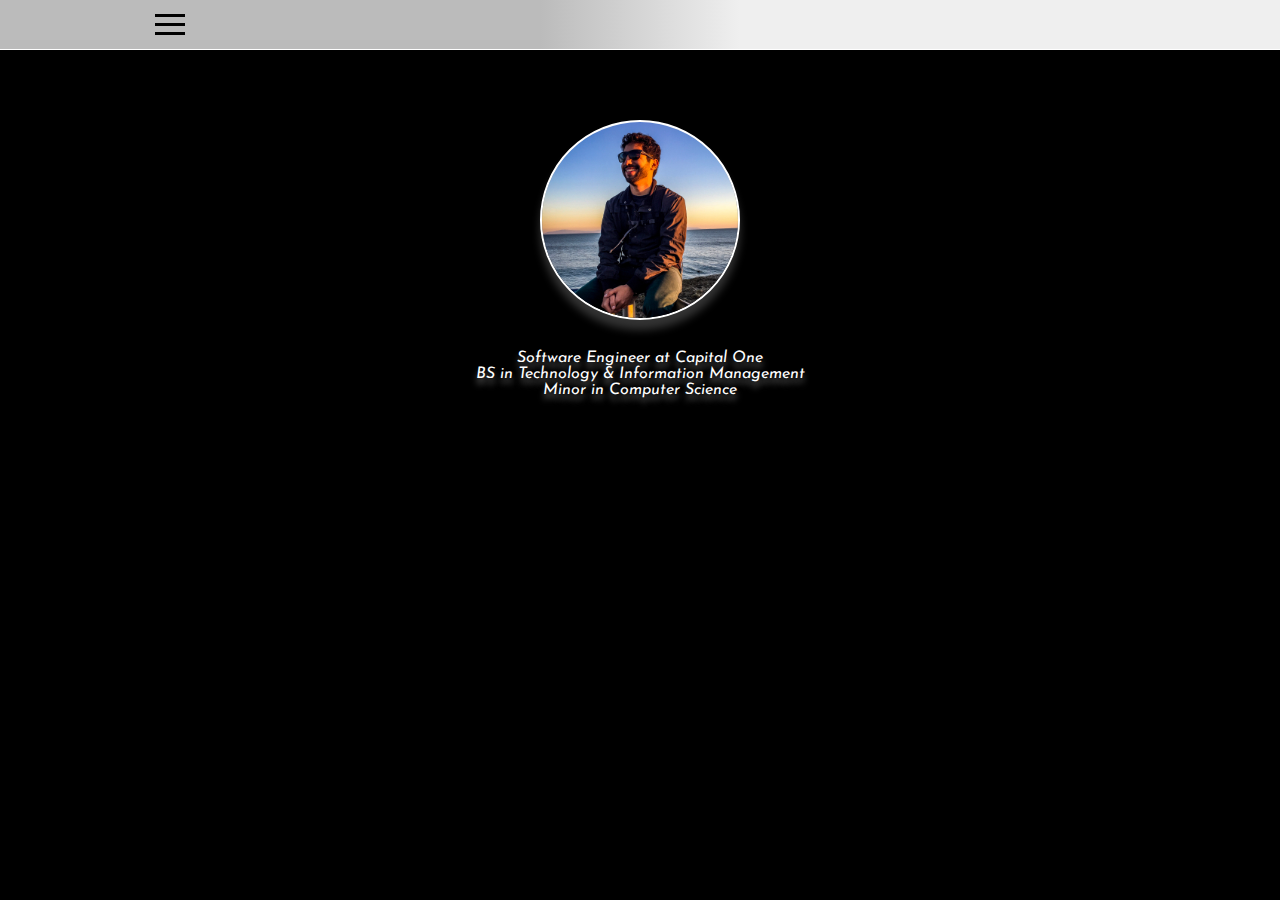
<file: index.html>
<!DOCTYPE html>
<html>
	<head>
		<!-- Webpage Title -->
		<title>The Diego Jimenez</title>
		<!-- Responsive Design -->
		<meta name="viewport" content="width=device-width, initial-scale=1.0 maximum-scale=1, user-scalable=0">
		<!-- CSS -->
		<link rel="stylesheet" type="text/css" href="css/theStyle.css">
		<link rel="stylesheet" type="text/css" href="css/mediaStyle.css">
		<link rel="stylesheet" type="text/css" href="css/aboutStyle.css">
		<!-- Fonts -->
		<link href="https://fonts.googleapis.com/css?family=Josefin+Sans" rel="stylesheet">
		<!-- JavaScript -->
		<!-- <script type="text/javascript" src="http://code.jquery.com/jquery-latest.min.js"></script> -->
		<script type="text/javascript" src="js/jquery-3.2.1.min.js"></script>
	</head>
	<body>
		<!-- JavaScript -->
		<!-- Home page -->
		<script type="text/javascript" src="js/index.js" ></script>
		<!-- Media page -->
		<script type="text/javascript" src="js/media-content/video-content.js" ></script>
		<script type="text/javascript" src="js/media-content/photo-content.js" ></script>
		<script type="text/javascript" src="js/media.js" ></script>
		<!-- Projects page -->
		<script type="text/javascript" src="js/project-content/keyboard-project.js" ></script>
		<script type="text/javascript" src="js/project-content/project-list.js" ></script>
		<script type="text/javascript" src="js/projects.js" ></script>
		<!-- About page -->
		<script type="text/javascript" src="js/about.js" ></script>
		<!-- logic -->
		<script type="text/javascript" src="js/main.js" ></script>
		<script type="text/javascript" src="js/script.js" ></script>
	</body>
</html>
</file>
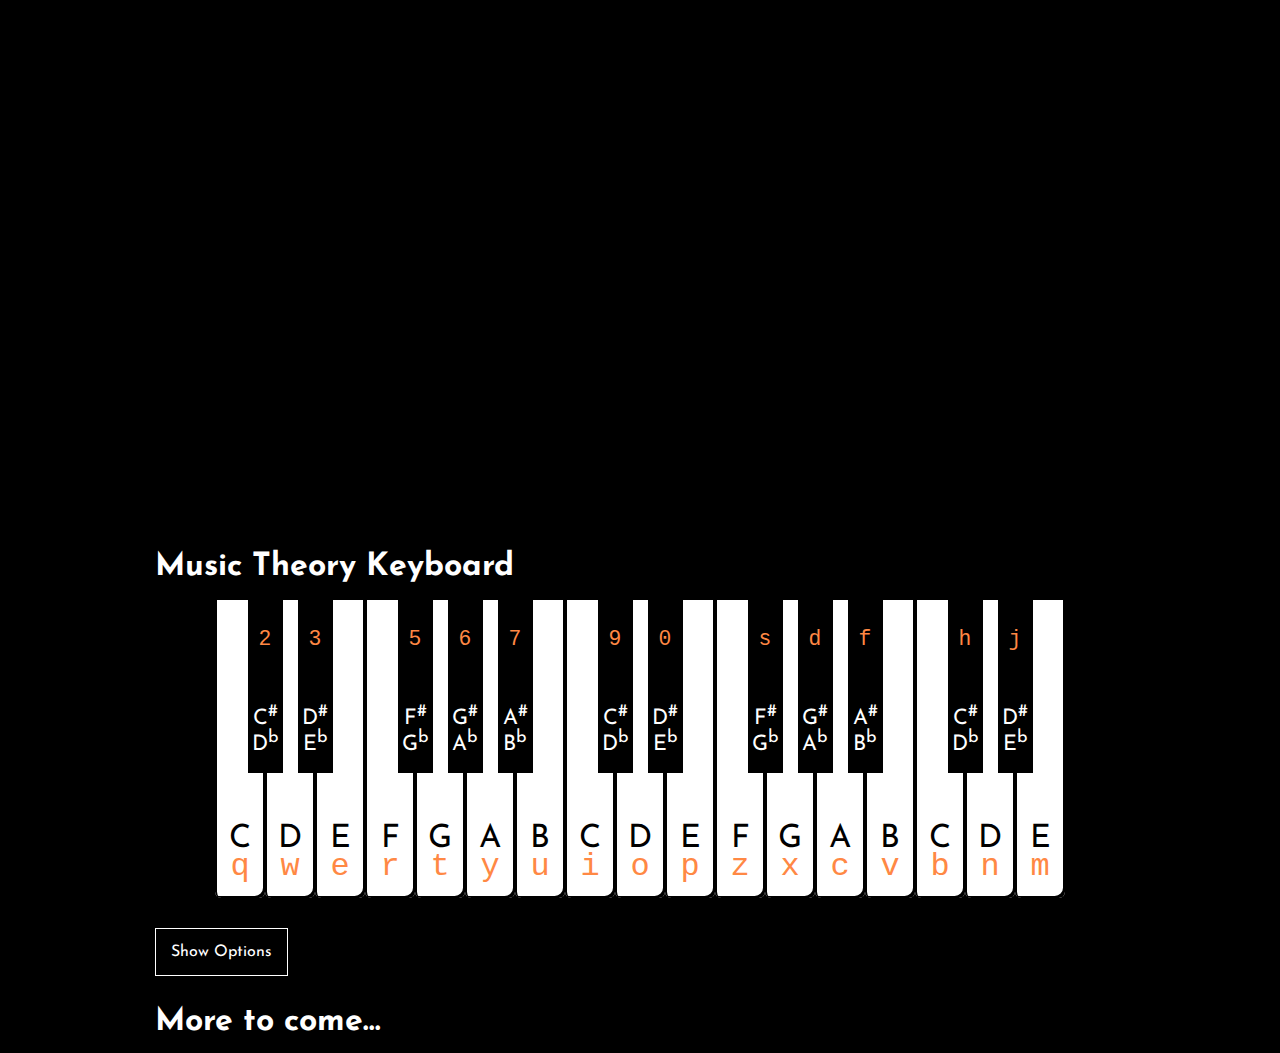
<file: html/projects.html>
<!DOCTYPE html>
<html>
	<head>
		<!-- Webpage Title -->
		<title>Projects | Diego Jimenez</title>
		<!-- Responsive Design -->
		<meta name="viewport" content="width=device-width, initial-scale=1.0">
		<!-- polyfill -->
	    <script src="../audio_plugin/inc/shim/Base64.js" type="text/javascript"></script>
		<script src="../audio_plugin/inc/shim/Base64binary.js" type="text/javascript"></script>
		<script src="../audio_plugin/inc/shim/WebAudioAPI.js" type="text/javascript"></script>
		<!-- midi.js package -->
		<script src="../audio_plugin/midi/audioDetect.js" type="text/javascript"></script>
		<script src="../audio_plugin/midi/gm.js"></script>
		<script src="../audio_plugin/midi/loader.js" type="text/javascript"></script>
		<script src="../audio_plugin/midi/plugin.audiotag.js" type="text/javascript"></script>
		<script src="../audio_plugin/midi/plugin.webaudio.js" type="text/javascript"></script>
		<script src="../audio_plugin/midi/plugin.webmidi.js" type="text/javascript"></script>
		<!-- utils -->
		<script src="../audio_plugin/util/dom_request_xhr.js" type="text/javascript"></script>
		<script src="../audio_plugin/util/dom_request_script.js" type="text/javascript"></script>
		<!-- CSS -->
		<link rel="stylesheet" type="text/css" href="../css/theStyle.css">
		<link rel="stylesheet" type="text/css" href="../css/mediaStyle.css">
		<link rel="stylesheet" type="text/css" href="../css/projectStyle.css">
		<!-- Fonts -->
		<link href="https://fonts.googleapis.com/css?family=Josefin+Sans" rel="stylesheet">
		<!-- Javascript -->
		<script type="text/javascript" src="../js/jquery-3.2.1.min.js"></script>
		<script type="text/javascript" src="../js/script.js" ></script>
		<script type="text/javascript" src="../js/keyboard.js"></script>
	</head>
	<body onload="load()">
		<div class="topBanner"></div>
		<div class="row">
			<div class="col-12 col-m-12" id="topBar">
				<img class="menuIcon" id="menu" src="../images/icons/menu.png" />
				<ul id="navigation">
					<li id="home"><b><a href="../index.html">Home</a></b></li>
					<li id="media"><b><a href="./media.html">Media</a></b></li>
					<li id="projects"><b><a href="#"> Projects</a></b></li>
					<li id="about"><b><a href="./about.html">About</a></b></li>
				</ul>
			</div>
		</div>
		<div class="row">
			<div class="col-12 col-m-12 showcase">
				<h1>Music Theory Keyboard</h1>
				<div class="col-12 col-m-12 container">
					<div id="keyboard">
						<!-- keyboard keys that call functions to play corresponding note when clicked --><!--
						--><div class="key lStraightKey" id="c3Key" onclick="contextualClick('c', 3, this.id)"><div class="hardwareName">q</div><div class="keyName">C</div></div><!--
						--><div class="key blackKey" id="db3Key" onclick="contextualClick('db', 3, this.id)"><div class="hardwareName">2</div><div class="keyName">C<sup>#</sup> D<sup>b</sup></div></div><!--
						--><div class="key cutKey" id="d3Key" onclick="contextualClick('d', 3, this.id)"><div class="hardwareName">w</div><div class="keyName">D</div></div><!--
						--><div class="key blackKey" id="eb3Key" onclick="contextualClick('eb', 3, this.id)"><div class="hardwareName">3</div><div class="keyName">D<sup>#</sup> E<sup>b</sup></div></div><!--
						--><div class="key rStraightKey" id="e3Key" onclick="contextualClick('e', 3, this.id)"><div class=" hardwareName">e</div><div class="keyName">E</div></div><!--
						--><div class="key lStraightKey" id="f3Key" onclick="contextualClick('f', 3, this.id)"><div class="hardwareName">r</div><div class="keyName">F</div></div><!--
						--><div class="key blackKey" id="gb3Key" onclick="contextualClick('gb', 3, this.id)"><div class="hardwareName">5</div><div class="keyName">F<sup>#</sup> G<sup>b</sup></div></div><!--
						--><div class="key cutKey" id="g3Key" onclick="contextualClick('g', 3, this.id)"><div class="hardwareName">t</div><div class="keyName">G</div></div><!--
						--><div class="key blackKey" id="ab4Key" onclick="contextualClick('ab', 4, this.id)"><div class="hardwareName">6</div><div class="keyName">G<sup>#</sup> A<sup>b</sup></div></div><!--
						--><div class="key cutKey" id="a4Key" onclick="contextualClick('a', 4, this.id)"><div class="hardwareName">y</div><div class="keyName">A</div></div><!--
						--><div class="key blackKey" id="bb4Key" onclick="contextualClick('bb', 4, this.id)"><div class="hardwareName">7</div><div class="keyName">A<sup>#</sup> B<sup>b</sup></div></div><!--
						--><div class="key rStraightKey" id="b4Key" onclick="contextualClick('b', 4, this.id)"><div class="hardwareName">u</div><div class="keyName">B</div></div><!--
						--><div class="key lStraightKey" id="c4Key" onclick="contextualClick('c', 4, this.id)"><div class="hardwareName">i</div><div class="keyName">C</div></div><!--
						--><div class="key blackKey" id="db4Key" onclick="contextualClick('db', 4, this.id)"><div class="hardwareName">9</div><div class="keyName">C<sup>#</sup> D<sup>b</sup></div></div><!--
						--><div class="key cutKey" id="d4Key" onclick="contextualClick('d', 4, this.id)"><div class="hardwareName">o</div><div class="keyName">D</div></div><!--
						--><div class="key blackKey" id="eb4Key" onclick="contextualClick('eb', 4, this.id)"><div class="hardwareName">0</div><div class="keyName">D<sup>#</sup> E<sup>b</sup></div></div><!--
						--><div class="key rStraightKey" id="e4Key" onclick="contextualClick('e', 4, this.id)"><div class="hardwareName">p</div><div class="keyName">E</div></div><!--
						--><div class="key lStraightKey" id="f4Key" onclick="contextualClick('f', 4, this.id)"><div class="hardwareName">z</div><div class="keyName">F</div></div><!--
						--><div class="key blackKey" id="gb4Key" onclick="contextualClick('gb', 4, this.id)"><div class="hardwareName">s</div><div class="keyName">F<sup>#</sup> G<sup>b</sup></div></div><!--
						--><div class="key cutKey" id="g4Key" onclick="contextualClick('g', 4, this.id)"><div class="hardwareName">x</div><div class="keyName">G</div></div><!--
						--><div class="key blackKey" id="ab5Key" onclick="contextualClick('ab', 5, this.id)"><div class="hardwareName">d</div><div class="keyName">G<sup>#</sup> A<sup>b</sup></div></div><!--
						--><div class="key cutKey" id="a5Key" onclick="contextualClick('a', 5, this.id)"><div class="hardwareName">c</div><div class="keyName">A</div></div><!--
						--><div class="key blackKey" id="bb5Key" onclick="contextualClick('bb', 5, this.id)"><div class="hardwareName">f</div><div class="keyName">A<sup>#</sup> B<sup>b</sup></div></div><!--
						--><div class="key rStraightKey" id="b5Key" onclick="contextualClick('b', 5, this.id)"><div class="hardwareName">v</div><div class="keyName">B</div></div><!--
						--><div class="key lStraightKey" id="c5Key" onclick="contextualClick('c', 5, this.id)"><div class="hardwareName">b</div><div class="keyName">C</div></div><!--
						--><div class="key blackKey" id="db5Key" onclick="contextualClick('db', 5, this.id)"><div class="hardwareName">h</div><div class="keyName">C<sup>#</sup> D<sup>b</sup></div></div><!--
						--><div class="key cutKey" id="d5Key" onclick="contextualClick('d', 5, this.id)"><div class="hardwareName">n</div><div class="keyName">D</div></div><!--
						--><div class="key blackKey" id="eb5Key" onclick="contextualClick('eb', 5, this.id)"><div class="hardwareName">j</div><div class="keyName">D<sup>#</sup> E<sup>b</sup></div></div><!--
						--><div class="key rStraightKey" id="e5Key" onclick="contextualClick('e', 5, this.id)"><div class="hardwareName">m</div><div class="keyName">E</div></div>
					</div>
				</div>
				<div class="keyboardOption" id="showOptionsButton" onclick="toggleVisibility('#keyboardMenu')">Show Options</div>
				<div class="col-12 col-m-12" id="keyboardMenu">
					<div id="showKeys">
						<div class="keyboardOption" onclick="toggleVisibility('.keyName')">Toggle Key Names</div>
						<div class="keyboardOption" onclick="toggleVisibility('.hardwareName')">Toggle Hardware Key Names</div>
					</div>
					<br/><span>Highlight Options:</span><br/>
					<div id="highlightOptions">
						<div class="keyboardOption highlightOption" onclick="highlightMajorScale()">Toggle Major Scale</div>
						<div class="keyboardOption highlightOption" onclick="highlightMinorScale()">Toggle Minor Scale</div>
						<div class="keyboardOption highlightOption" onclick="highlightMajorChord()">Toggle Major Chord</div>
						<div class="keyboardOption highlightOption" onclick="highlightMinorChord()">Toggle Minor Chord</div>
						<div class="keyboardOption highlightOption" onclick="unhighlightAll()">Unhighlight</div>
					</div>
					<br/><span>Note Selection:</span><br/>
					<div id="noteSelection">
						<div class="keyboardOption noteSelection" onclick="changeGlobalNote('c')">c</div>
						<div class="keyboardOption noteSelection" onclick="changeGlobalNote('db')">d<sup>b</sup></div>
						<div class="keyboardOption noteSelection" onclick="changeGlobalNote('d')">d</div>
						<div class="keyboardOption noteSelection" onclick="changeGlobalNote('eb')">e<sup>b</sup></div>
						<div class="keyboardOption noteSelection" onclick="changeGlobalNote('e')">e</div>
						<div class="keyboardOption noteSelection" onclick="changeGlobalNote('f')">f</div>
						<div class="keyboardOption noteSelection" onclick="changeGlobalNote('gb')">g<sup>b</sup></div>
						<div class="keyboardOption noteSelection" onclick="changeGlobalNote('g')">g</div>
						<div class="keyboardOption noteSelection" onclick="changeGlobalNote('ab')">a<sup>b</sup></div>
						<div class="keyboardOption noteSelection" onclick="changeGlobalNote('a')">a</div>
						<div class="keyboardOption noteSelection" onclick="changeGlobalNote('bb')">b<sup>b</sup></div>
						<div class="keyboardOption noteSelection" onclick="changeGlobalNote('b')">b</div>
					</div>
					<br/><span>Play Options:</span><br/>
					<div id="conceptOptions">
					<!-- These buttons are only used for testing and debugging purposes -->
						<!-- <input type="button" onclick="playNote()" value="Play Root Note"/> -->
						<div class="keyboardOption conceptOption" onclick="playMajorScale()">Play Major Scale</div>
						<div class="keyboardOption conceptOption" onclick="playMinorScale()">Play Minor Scale</div>
						<div class="keyboardOption conceptOption" onclick="playMajorTriChord()">Play Major Chord</div>
						<div class="keyboardOption conceptOption" onclick="playMinorTriChord()">Play Minor Chord</div>
					</div>
					<br/><span>Tempo Selection:</span><br/>
					<div id="tempoSelection">
					<!-- To add a new tempo option simply create an input button and call setTempo 
					with the desired value as the argument as shown below -->
						<div class="keyboardOption" onclick="setTempo(100)">slowest</div>
						<div class="keyboardOption" onclick="setTempo(120)">slow</div>
						<div class="keyboardOption" onclick="setTempo(140)">normal</div>
						<div class="keyboardOption" onclick="setTempo(160)">fast</div>
						<div class="keyboardOption" onclick="setTempo(180)">fastest</div>
					</div>
				</div>
			</div>
		<div class="col-12 col-m-12 showcase">
			<h1>More to come...</h1>
		</div>
		</div>
	</body>
</html>
</file>
<file: css/theStyle.css>
/* global variables */
:root {
  /* color */
  --backgroundColor: black;
  --labelColorMain: white;
  --textColor: black;
  --lightGray: #999;
  --evilDarkGray: #666;       /* dark gray */
  --darkGray: #333;           /* dark dark gray */
  --borderColor: white;
  --textShadowColor: #909090;

  /* dimensions */
  --borderThickness: 2px;
  --profileImageSize: 200px;
  --textShadowDisplacement: 6px;
  --heightWidthRatio: 56.25%;
}

* {
  font-family: 'Josefin Sans', sans-serif;

  margin: 0;
  padding: 0;

  -webkit-box-sizing: border-box; /* Chrome/Safari */
  -moz-box-sizing: border-box;    /* Firefox */
  box-sizing: border-box;

  -webkit-user-select: none;      /* Chrome/Safari */
  -moz-user-select: none;         /* Firefox */
  -ms-user-select: none;          /* IE10+ */
  user-select: none;
}

.row {
  max-width: 1000px;
  margin: auto;
}
.row::after {
	content: "";
	clear: both;
	display: table;
}

[class*="col-"] {
  width: 100%;
  /*max-width: 700px;*/
	float: left;
	padding: 15px;
}

/* types */

body {
	background: var(--backgroundColor);
}

h1 {
  color: var(--labelColorMain);
}

li {
  vertical-align: sub;
  display: inline;
  color: black;
  margin: 0 0 0 10px;     /* top, right, bottom, left */
  padding: 0 10px 0 0;    /* top, right, bottom, left */
  cursor: pointer;
}
li:hover {
  color: white;
}

a {
  text-decoration: none;
  color: black;
}
a:hover {
  color: white;
}

/* classes */

.quarter {width: 25%;}
.third {width: 33%;}
.half {width: 50%;}

.top-banner {
  position: absolute;
  width: 100%;
  height: 50px;
  background: -webkit-linear-gradient(to right, #bbbbbb, #bbbbbb, #bbbbbb, #efefef, #efefef, #efefef);
  background: -moz-linear-gradient(to right, #bbbbbb, #bbbbbb, #bbbbbb, #efefef, #efefef, #efefef);
  background: linear-gradient(to right, #bbbbbb, #bbbbbb, #bbbbbb, #efefef, #efefef, #efefef);
  border-bottom: 1px solid white;
  z-index: -1;
}

/* ids */

.menu-bar {
	height: 50px;
	display: flex;
  align-items: center;
  border-bottom: 1px solid white;
  background: -webkit-linear-gradient(to right, #bbbbbb, #bbbbbb, #bbbbbb, #efefef, #efefef, #efefef);
  background: -moz-linear-gradient(to right, #bbbbbb, #bbbbbb, #bbbbbb, #efefef, #efefef, #efefef);
  background: linear-gradient(to right, #bbbbbb, #bbbbbb, #bbbbbb, #efefef, #efefef, #efefef);
}

.menu-icon {
	height: 80%;
  width: auto;
	align-self: center;
	cursor: pointer;
}

.navigation-button {
  text-transform: capitalize;
}

#navigation {
  display: none;
  /*vertical-align: middle;*/
  /*border: 1px solid black;*/
  margin: 0;
  padding: 0;
}

#home, #media, #projects {
  border-right: 1px solid gray;
}

.profile-container {
  margin-top: 40px;
  width: 100%;
  height: 100%;
}

#container {
  margin: auto;
  max-width: 600px;
}

.photo {
  /*border: var(--borderThickness) solid var(--borderColor);*/
  /*background-color: white;*/
  cursor: pointer;
  max-width: 100%;
  width: 100%;
  height: auto;
  /*vertical-align: middle;*/
  /*margin-top: auto;*/
  /*margin-bottom: auto;*/
  /*box-shadow: 0px 10px 8px var(--darkGray);*/
}
.photo:hover {
  opacity: 0.8;
}

#profile-image {
  width: var(--profileImageSize);
  height: var(--profileImageSize);
  background: linear-gradient(#ffffff, #000000);
  background: -webkit-linear-gradient(#ffffff, #000000);
  background: -moz-linear-gradient(#ffffff, #000000);
  border: var(--borderThickness) solid var(--borderColor);
  display: block;
  margin: auto;
  border-radius: 200%;
  box-shadow: 0px 10px 8px var(--darkGray);
}
#profile:hover {
  opacity: 1;
}

#about-info {
  color: white;
  text-align: center;
  text-shadow: 0 var(--textShadowDisplacement) var(--textShadowDisplacement) var(--evilDarkGray);
  display: block;
  margin: auto;
}

/* Hamburger Menu */

.hamburger {
  cursor: pointer;
  /*float: left;*/
  /*border: 1px solid red;*/
}

.bar1, .bar2, .bar3 {
  width: 30px;
  height: 3px;
  background-color: black;
  margin: 6px 0;
  transition: 0.4s;
}

.change .bar1 {
  /*transform: rotate(-45deg) translate(-9px, 6px) ;*/
  transform: rotate(-45deg) translate(-7px, 7px) ;
}

.change .bar2 {
  opacity: 0;
}

.change .bar3 {
  transform: rotate(45deg) translate(-6px, -6px) ;
}

/* For mobile phones: */
/*[class*="col-"] {
  width: 100%;
}*/

@media only screen and (min-width: 600px) {
  /* For tablets: */
  .col-m-1 {width: 8.33%;}
  .col-m-2 {width: 16.66%;}
  .col-m-3 {width: 25%;}
  .col-m-4 {width: 33.33%;}
  .col-m-5 {width: 41.66%;}
  .col-m-6 {width: 50%;}
  .col-m-7 {width: 58.33%;}
  .col-m-8 {width: 66.66%;}
  .col-m-9 {width: 75%;}
  .col-m-10 {width: 83.33%;}
  .col-m-11 {width: 91.66%;}
  .col-m-12 {width: 100%;}
}

@media only screen and (min-width: 768px) {
  /* For desktop: */
  .col-1 {width: 8.33%;}
  .col-2 {width: 16.66%;}
  .col-3 {width: 25%;}
  .col-4 {width: 33.33%;}
  .col-5 {width: 41.66%;}
  .col-6 {width: 50%;}
  .col-7 {width: 58.33%;}
  .col-8 {width: 66.66%;}
  .col-9 {width: 75%;}
  .col-10 {width: 83.33%;}
  .col-11 {width: 91.66%;}
  .col-12 {width: 100%;}
}

@media only screen and (orientation: landscape) {
  body {
      /*background-color: white;*/
  }
}
</file>
<file: css/mediaStyle.css>
body {
    transition: all 0.5s ease-in-out;
    -webkit-transition: all 0.5s ease-in-out;
}

#media-toggle, #video-toggle, #photo-toggle, #audio-toggle {
    color: white;
    /*border: 1px solid var(--borderColor);*/
    cursor: pointer;
    text-align: center;
}

.button-row {
  font-family: 'Barrio', cursive;
	width: 100%;
	padding: 0;
	display: flex;
	align-items: center;
}

.media-button {
  color: black;
}

.video-row {
	width: 100%;
	padding: 0;
	/*display: flex;*/
	align-items: center;
}

.photo-row {
    width: 100%;
    padding: 0;
    /*border: 1px solid green;*/
    /*display: flex;*/
    align-items: center;
}

.audio-row {
    width: 100%;
    padding: 0;
    align-items: center;
}

.audio-track {
    cursor: pointer;
    max-width: 100%;
    width: 100%;
    height: auto;
}

.viewer {
    display: none;
    position: fixed;
    z-index: 1;
    padding-top: 100px;
    left: 0;
    top: 0;
    width: 100%;
    height: 100%;
    overflow: auto;
    background-color: black;
    /*border: 1px solid white;*/
}

.viewer-m {
    padding-top: 20px;
}

.photo-viewer-box {
    position: relative;
    /*border: 1px solid red;*/
}

button {
    border: none;
}

.media-nav-buttons {
    position: absolute;
    /*left: 5%;*/
    width: 90%;
    max-width: 1200px;
    height: 100%;
    left: 0;
    right: 0;
    margin: auto;
    /*border: 1px solid blue;*/
    z-index: 3;
}

.media-nav-button {
    font-size: 2em;
    color: white;
    background: black;
    /*border: 1px solid white;*/
}

.close {
    font-size: 1em;
    color: white;
    text-align: center;
    position: relative;
    /*left: 5%;*/
    max-width: 10%;
    height: 30px;
    margin: auto;
    opacity: .8;
}
.close:hover {
    opacity: 1;
}

.previous {
    position: absolute;
    z-index: 5;
    left: 0;
    width: 20%;
    height: 100%;
    text-align: left;
    padding-left: 30px;
    background: rgba(0, 0, 0, 0);
    text-shadow: 0px 2px 2px var(--darkGray);
    /*opacity: 0;*/
}
.previous:active, .previous:hover {
  z-index: 5;
    /*background: rgba(0, 0, 0, .5);*/
    background: linear-gradient(to right, rgba(0, 0, 0, .5), rgba(0, 0, 0, 0));
    background: -webkit-linear-gradient(to right, rgba(0, 0, 0, .5), rgba(0, 0, 0, 0));
    background: -moz-linear-gradient(to right, rgba(0, 0, 0, .5), rgba(0, 0, 0, 0));
    /*opacity: .5;*/
}

.next {
    position: absolute;
    z-index: 5;
    right: 0;
    width: 20%;
    height: 100%;
    text-align: right;
    padding-right: 30px;
    background: rgba(0, 0, 0, 0);
    text-shadow: 0px 2px 2px var(--darkGray);
    /*opacity: 0;*/
}
.next:active, .next:hover {
    /*opacity: .5;*/
    z-index: 5;
    /*background: rgba(0, 0, 0, .5);*/
    background: linear-gradient(to left, rgba(0, 0, 0, .5), rgba(0, 0, 0, 0));
    background: -webkit-linear-gradient(to left, rgba(0, 0, 0, .5), rgba(0, 0, 0, 0));
    background: -moz-linear-gradient(to left, rgba(0, 0, 0, .5), rgba(0, 0, 0, 0));
}

.photo-slide {
    display: none;
    position: relative;
    z-index: 2;
    margin: auto;
    padding: 0;
    width: 90%;
    max-width: 1200px;
    /*border: 1px solid red;*/
}

.photo-slide .photo:hover {
    opacity: 1;
}

@media only screen and (max-width: 600px) {
    .photo-row {
        display: block;
    }
}
</file>
<file: css/aboutStyle.css>
#about-photo {
    border: 4px solid white;
    border-radius: 10px;
}
#about-photo:hover {
    opacity: 1;
}

#personal-info {
    padding: 15px 0;
    /*border: 1px solid white;*/
    color: white;
}

#personal-info a {
    color: white;
}
#personal-info a:hover {
    color: var(--evilDarkGray);
}

.about-container {
  color: white;
}
</file>
<file: css/projectStyle.css>
/*********************************************/
/* Global Variables */
/*********************************************/

:root {
    /* color */
    --naturalKeyColor: white;
    --blackKeyColor: black;
    --borderColor: black;
    --highlightColor: #6af;     /* blue #68b */
    --selectColor: #b22;        /* red */
    --keyboardKeyColor: #f84;   /* orange */
    --evilDarkGray: #666;       /* dark gray */

    /* dimensions */

    /* black keys */
    --blackKeyHeight: 175px;
    --blackKeyWidth: 35px;

    /* white keys */
    --whiteKeyHeight: 300px;
    --whiteKeyWidth: 50px;
    /*--whiteKeyWidth: 5.88%;*/
    --leftOffset: -17.5px;
    --thinWidth: 15px;
    --midWidth: 32.5px;

    /* key labels */
    --keyNameOffset: 430px;
    --keyFontSize: 2em;

    --borderThickness: 2px;
    --borderOffset: 4px;

    --generalPadding: calc(var(--whiteKeyHeight)/10);
    --mainWidth: calc(var(--whiteKeyWidth) * var(--numberOfWhiteKeys));

    --keyRoundingRadius: 8;

    --numberOfWhiteKeys: 17;

    --buttonWidth: calc(var(--mainWidth)/12);

    --minDepth: 5;
}

/*********************************************/
/* Classes */
/*********************************************/

.showcase {
    /*border: 1px solid white;*/
    user-select: none;
    -webkit-user-select: none;  /* Chrome/Safari */        
    -moz-user-select: none;     /* Firefox */
    -ms-user-select: none;      /* IE10+ */
}

.container {
    overflow: scroll;
    padding: 0 0 15px 0;
    border: 15px solid black;

}

/* key defines the most general atributes of the musical keyboard keys */
.key {
    background: var(--naturalKeyColor);
}
.key:after {
    background: var(--naturalKeyColor);
    border-bottom-left-radius: calc(var(--whiteKeyWidth) / var(--keyRoundingRadius));
    border-bottom-right-radius: calc(var(--whiteKeyWidth) / var(--keyRoundingRadius));
    /*border-bottom-right-radius: calc(var(--whiteKeyWidth) / var(--keyRoundingRadius));*/
}

.highlightKey {
    background: var(--highlightColor);
}
.highlightKey:after {
    background: var(--highlightColor);
    border-bottom-left-radius: calc(var(--whiteKeyWidth) / var(--keyRoundingRadius));
    border-bottom-right-radius: calc(var(--whiteKeyWidth) / var(--keyRoundingRadius));
}

.selectKey {
    background: var(--selectColor);
}
.selectKey:after {
    background: var(--selectColor);
    border-bottom-left-radius: calc(var(--whiteKeyWidth) / var(--keyRoundingRadius));
    border-bottom-right-radius: calc(var(--whiteKeyWidth) / var(--keyRoundingRadius));
}

.blackKey {
    background: var(--blackKeyColor);
    display: inline-block;
    width: var(--blackKeyWidth);
    height: var(--blackKeyHeight);
    z-index: var(--minDepth); /* place above other keys */
    position: relative;
}

.highlightBlackKey {
    background: var(--highlightColor);
    display: inline-block;
    width: var(--blackKeyWidth);
    height: var(--blackKeyHeight);
    box-shadow: inset var(--borderOffset) var(--borderOffset) 0 calc(-1 * var(--borderThickness)) var(--borderColor), inset calc(-1 * var(--borderOffset)) calc(-1 * var(--borderOffset)) 0 calc(-1 * var(--borderThickness)) var(--borderColor);
    z-index: var(--minDepth); /* place above other keys */
    position: relative;
}

.selectBlackKey {
    background: var(--selectColor);
    display: inline-block;
    width: var(--blackKeyWidth);
    height: var(--blackKeyHeight);
    box-shadow: inset var(--borderOffset) var(--borderOffset) 0 calc(-1 * var(--borderThickness)) var(--borderColor), inset calc(-1 * var(--borderOffset)) calc(-1 * var(--borderOffset)) 0 calc(-1 * var(--borderThickness)) var(--borderColor);
    z-index: var(--minDepth); /* place above other keys */
    position: relative;
}

/* white key in between two black keys */
.cutKey {
    display: inline-block;
    width: var(--thinWidth);
    height: var(--blackKeyHeight);
    position: relative;
    /* black line at top of white key */
    box-shadow: inset 0 var(--borderOffset) 0 calc(-1 * var(--borderThickness)) var(--borderColor);
}
.cutKey:after {
    content: "";
    top: var(--blackKeyHeight);
    left: var(--leftOffset);
    width: var(--whiteKeyWidth);
    height: calc(var(--whiteKeyHeight) - var(--blackKeyHeight));
    position: absolute;
    /* black line on bottom-left, bottom, and bottom-right of white key */
    box-shadow: inset var(--borderOffset) 0 0 calc(-1 * var(--borderThickness)) var(--borderColor), inset calc(-1 * var(--borderOffset)) calc(-1 * var(--borderOffset)) 0 calc(-1 * var(--borderThickness)) var(--borderColor);
}

/* white keys to the left of black keys */
.lStraightKey {
    display: inline-block;
    width: var(--midWidth);
    height: var(--blackKeyHeight);
    position: relative;
    /* black line on top and top-left of white key */
    box-shadow: inset var(--borderOffset) var(--borderOffset) 0 calc(-1 * var(--borderThickness)) var(--borderColor);
}
.lStraightKey:after {
    content: "";
    top: var(--blackKeyHeight);
    width: var(--whiteKeyWidth);
    height: calc(var(--whiteKeyHeight) - var(--blackKeyHeight));
    position: absolute;
    /* black line on bottom-left, bottom and bottom-right of white key */
    box-shadow: inset var(--borderOffset) 0 0 calc(-1 * var(--borderThickness)) var(--borderColor), inset calc(-1 * var(--borderOffset)) calc(-1 * var(--borderOffset))  0 calc(-1 * var(--borderThickness)) var(--borderColor);
}

/* white keys to the right of black keys */
.rStraightKey {
    display: inline-block;
    width: var(--midWidth);
    height: var(--blackKeyHeight);
    position: relative;
    /* black line on top and top-right of white key */
    box-shadow: inset 0 var(--borderOffset) 0 calc(-1 * var(--borderThickness)) var(--borderColor), inset calc(-1 * var(--borderOffset)) 0 0 calc(-1 * var(--borderThickness)) var(--borderColor);
}
.rStraightKey:after {
    content: "";
    top: var(--blackKeyHeight);
    left: var(--leftOffset);
    width: var(--whiteKeyWidth);
    height: calc(var(--whiteKeyHeight) - var(--blackKeyHeight));
    position: absolute;
    /* black line on bottom-left, bottom and bottom-right of white key */
    box-shadow: inset var(--borderOffset) 0 0 calc(-1 * var(--borderThickness)) var(--borderColor), inset calc(-1 * var(--borderOffset)) calc(-1 * var(--borderOffset)) 0 calc(-1 * var(--borderThickness)) var(--borderColor);
}

.keyboardOption {
    box-sizing: border-box;
    overflow: hidden;
    color: white;
    padding: 15px;
    height: 3em;
    /*width: 100%;*/
    float: left;
    /*width: 120px;*/
    cursor: pointer;
    border: 1px solid white;
}
.keyboardOption:hover {
    border: 4px double white;
    /*background: var(--evilDarkGray);*/
}

.highlightOption {
    text-align: center;
    width: 11em;
}

.noteSelection {
    text-align: center;
    width: 3em;
}

.conceptOption {
    text-align: center;
    width: 10em;
}

/*********************************************/
/* IDs */
/*********************************************/

#keyboard {
    box-sizing: initial;
    width: calc(var(--whiteKeyWidth) * var(--numberOfWhiteKeys));
    /*width: calc(100% - var(--whiteKeyHeight)/20);*/
    margin: auto;
    /*margin-top: var(--generalPadding);*/
    /*margin-bottom: var(--generalPadding);*/
    min-height: var(--whiteKeyHeight);
    /*border: calc(var(--whiteKeyHeight)/20) solid white;*/
}

#keyboardMenu {
    color: white;
    /*border: 1px solid white;*/
    display: none;
}

#showKeys {
    display: inline-block;
}

#noteSelection {
    display: inline-block;
}

#tempoSelection {
    display: inline-block;
}

#highlightOptions {
    display: inline-block;
}

#conceptOptions {
    display: inline-block;
}

/*********************************************/
/* Overlay */
/*********************************************/

.hardwareName {
    font-family: courier;
    font-size: var(--keyFontSize);
    color: var(--keyboardKeyColor);
    margin: calc(var(--whiteKeyHeight) * 5/6) 0 0 0;
    width: var(--whiteKeyWidth);
    position: absolute;
    text-align: center;
    z-index: 1;
}

.blackKey .hardwareName, .highlightBlackKey .hardwareName, .selectBlackKey .hardwareName {
    font-size: calc(var(--keyFontSize) * 2/3);
    width: var(--blackKeyWidth);
    margin: calc(var(--blackKeyHeight) / 6) 0 0 0;
}

.keyName {
    font-size: var(--keyFontSize);
    color: var(--blackKeyColor);
    margin: calc(var(--whiteKeyHeight) * 3/4) 0 0 0;
    width: var(--whiteKeyWidth);
    position: absolute;
    text-align: center;
    z-index: 1;
 }

.blackKey .keyName, .highlightBlackKey .keyName, .selectBlackKey .keyName {
    font-size: calc(var(--keyFontSize) * 2/3);
    color: var(--naturalKeyColor);
    margin: calc(var(--blackKeyHeight) * 3/5) 0 0 0;
    width: var(--blackKeyWidth);
}

.lStraightKey .keyName {
}

.cutKey .keyName, .cutKey .hardwareName {
    margin-left: calc(-1/2 * (var(--whiteKeyWidth) - var(--thinWidth)));
}

.rStraightKey .keyName, .rStraightKey .hardwareName {
    margin-left: calc(-1 * (var(--whiteKeyWidth) - var(--midWidth)));
}
</file>
